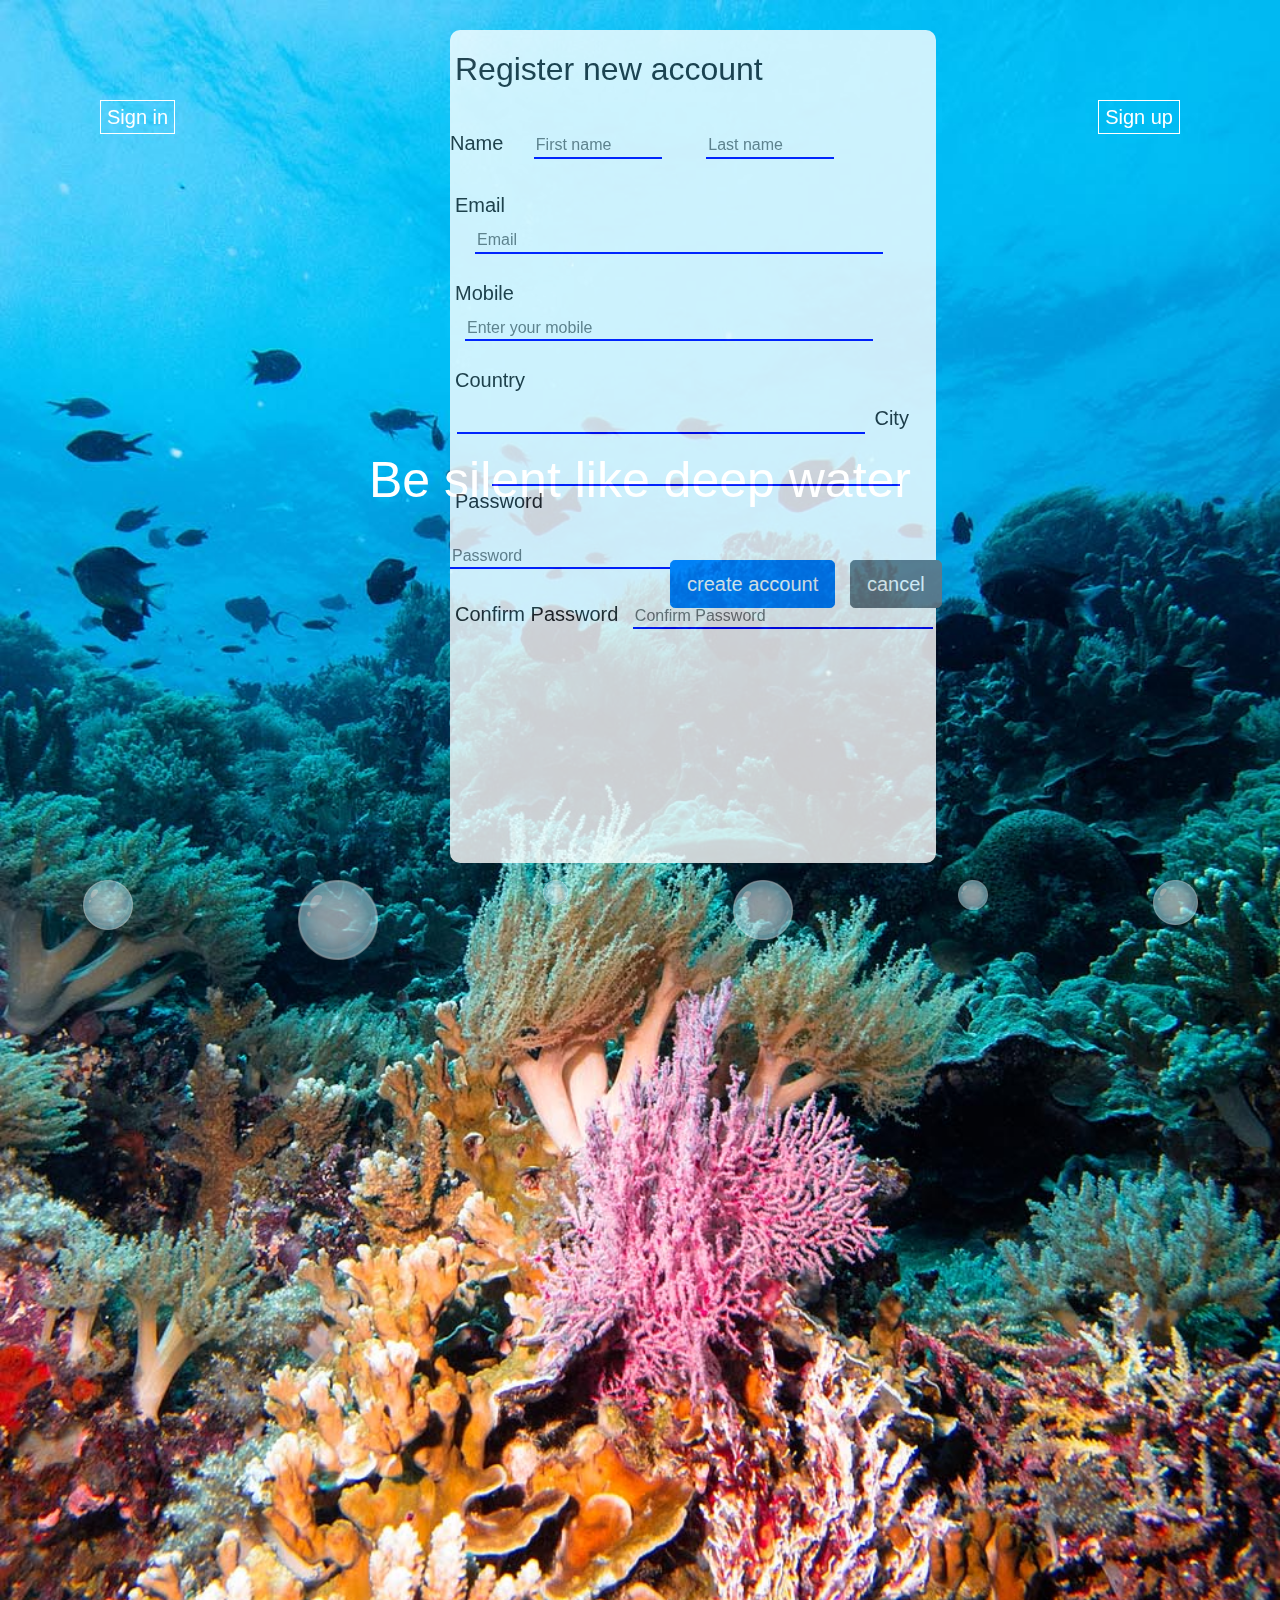
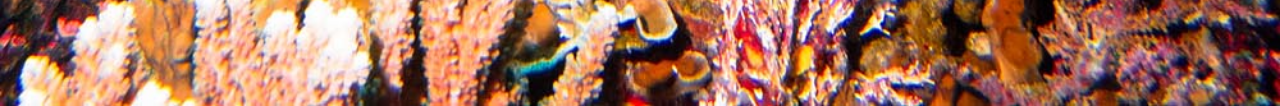
<file: bubbleform.html>
<!DOCTYPE html>
<html lang="en">
<head>
    <meta charset="UTF-8">
    <meta http-equiv="X-UA-Compatible" content="IE=edge">
    <meta name="viewport" content="width=device-width, initial-scale=1.0">
    <title>registeration</title>
    <link rel="stylesheet" href="https://cdnjs.cloudflare.com/ajax/libs/font-awesome/4.7.0/css/font-awesome.min.css">
    <link rel="stylesheet" href="https://stackpath.bootstrapcdn.com/bootstrap/4.4.1/css/bootstrap.min.css"
    integrity="sha384-Vkoo8x4CGsO3+Hhxv8T/Q5PaXtkKtu6ug5TOeNV6gBiFeWPGFN9MuhOf23Q9Ifjh" crossorigin="anonymous">
    <link rel="stylesheet" href="css/try.css">
    <script defer src="js/form.js"></script>
</head>
<body>
    <button class="btn1">
        Sign in 

    </button>
    <button class="btn2">
        Sign up
    </button>
    <img src="image/R.jpg" width="100%" alt="">
    <h1>Be silent like deep water </h1>
    <div class="bubbles">
        <img src="image/bubbles.png" alt="" class="image1">
        <img src="image/bubbles.png" alt="" class="image3">
        <img src="image/bubbles.png" alt="" class="image2">
        <img src="image/bubbles.png" alt="" class="image4">
        <img src="image/bubbles.png" alt="" class="image5">
        <img src="image/bubbles.png" alt="" class="image6">
    </div>
    <div class="div">
        <h2 style="margin: 20px 0px 40px 5px;">Register new account</h2>
        <form method="post" action="script.php">
            <label for="name"> Name</label>
            <input type="text" placeholder="First name" class="input1" id="name">
            <input type="text" placeholder="Last name" class="input2"><br><br>
            <label for="email" style="margin-left: 5px;">Email</label>
            <input id="email" type="email" placeholder="Email" class="input3"><br><br>
            <label for="" style="margin-left: 5px;">Mobile</label>
            <input type="tel" placeholder="Enter your mobile" class="input4"  pattern="01[0-9]{9}" maxlength="11"> <br> <br>
            <label for="list" style="margin-left: 5px;"> Country</label>
            <input list="country" class="input5">
            <datalist id="country">
                <option value="Afghanistan">
                <option value="Astralia">
                <option value="Armenia">
                <option value="A">
                <option value="B">
                <option value="B">
                <option value="B">
                <option value="B">
                <option value="c">
                <option value="c">
                <option value="c">
                <option value="c">
                <option value="c">
                <option value="c">
                <option value="d">
                <option value="d">
                <option value="d">
                <option value="Egypt">
                <option value="E">
                <option value="E">
                <option value="E">
                <option value="E">
            </datalist>
            <label for="list" style="margin-left: 5px;"> City</label>
            <input list="city" class="input6">
            <datalist id="city">
                <option value="Aswan">
                <option value="Asiwt">
                <option value="A">
                <option value="A">
                <option value="B">
                <option value="B">
                <option value="B">
                <option value="B">
                <option value="c">
                <option value="c">
                <option value="c">
                <option value="c">
                <option value="c">
                <option value="c">
                <option value="d">
                <option value="d">
                <option value="d">
                <option value="Egypt">
                <option value="E">
                <option value="E">
                <option value="E">
                <option value="E">

            </datalist>
            <label for="" style="margin-left: 5px; margin-right: 10px;" >Password</label>
            <input  id="password" type="password" placeholder="Password" class="input7">
            <label for="Confirm" style="margin-left: 5px;">Confirm Password</label>
            <input  id="Confirm" type="password" placeholder="Confirm Password" class="input8"><br><br>
            <a href="./index.html" style="text-decoration: none; color: white;"><button id="submit" type="button" class="btn btn-primary btn-lg mybutton1">create account</button> </a>
            <a href="./index.html" style="text-decoration: none; color: white;"><button type="button" class="btn btn-secondary btn-lg mybutton2">cancel</button></a> 
        </form>
    </div>
    
    

    
</body>
</html>
</file>
<file: css/try.css>
.btn1,.btn2{
    position: fixed;
    top: 100px;
    border: 1px solid #ffffff;
    animation: bm 5s infinite;
    font-size: 20px;
    color: #ffffff;
}
.btn1{
 left: 100px;
 background-color:transparent;
}
.btn2{
    right: 100px;
    background-color:transparent;
}
@keyframes bm{
    0%{border-radius: 5px;
    padding: 5px 20px;}
    50%{ border-radius: 20px; padding: 3px 5px;}
    100%{border-radius: 5px; padding:5px 20px;}
}
h1{
    position: fixed;
    top: 50%;
    width: 100%;
    text-align: center;
    color: #ffffff;
    font-size: 50px;
    animation: text 4s infinite;

}
.image1{width: 50px; 
        height: 50px;
        opacity: 0.6;
        animation: bubbles 4s infinite;
        }
.image2{width: 25px; 
        height: 25px;
        opacity: 0.6;
        animation: bubbles 4.5s infinite;
        }
.image3{width: 80px; 
        height: 80px;
        opacity: 0.6;
        animation: bubbles 6s infinite;
        }
.image4{width: 60px; 
        height: 60px;
        opacity: 0.6;
        animation: bubbles 8s infinite;
        }
.image5{width: 30px; 
        height: 30px;
        opacity: 0.6;
        animation: bubbles 9s infinite;
        }
.image6{width: 45px; 
        height: 45px;
        
        opacity: 0.6;
        animation: bubbles 10s infinite;
        }
        .bubbles{
            display: flex;
            justify-content: space-around;
            position: fixed;
            bottom: -60px;
            width: 100%;
        }
        @keyframes bubbles{
            0%{ transform: translate(0,0);}
            100%{transform: translate(0,-700px);
            opacity:0;}
        }
        @keyframes text{
            0%{ transform: translate(0,0);}

            50%{transform: translate(0,-100px);}
            100%{transform: translate(0,0);}

        }
        .div{
            position: absolute;
            left: 450px;
            top: 30px;
            width: 38vw;
            height: 92.5vh;
            background-color: white;
            position: fixed;
            opacity: 0.8;
            border-radius: 10px;

        }
        .input1{
            width: 10vw;
            margin-left: 26px;
            border-left: none;
            border-right: none;
            border-top: none;
            border-color:blue;
            height: 25px;
            
        }
        .input2{
            width: 10vw;
            margin-left: 40px;
            border-left: none;
            border-right: none;
            border-top: none;
            border-color:blue;
            height: 25px;
        }
        .input3{
            margin-left: 25px;
            border-left: none;
            border-right: none;
            border-top: none;
            border-color:blue;
            height: 25px;
            width: 408px;
        }
        .input4{
            height: 25px;
            margin-left: 15px;
            width: 408px;
            border-left: none;
            border-right: none;
            border-top: none;
            border-color:blue;
        
        }
        .input4:invalid{
            border: red solid 3px;
        }
        .input5{
            border-left: none;
            border-right: none;
            border-top: none;
            border-color:blue;
            height: 25px;
            margin-left: 7px;
            width: 408px;
        }
        .input6{
            border-left: none;
            border-right: none;
            border-top: none;
            border-color:blue;
            height: 25px;
            margin-left: 42px;
            width: 408px;
            margin-top:20px;
        }
        .input7{
            border-left: none;
            border-right: none;
            border-top: none;
            border-color:blue;
            height: 25px;
            width: 380px;
            margin-top:20px;

        }
        .input8{
            border-left: none;
            border-right: none;
            border-top: none;
            border-color:blue;
            height: 25px;
            width: 300px;
            margin-top:35px;
            margin-left: 10px;
        }
        .mybutton1{
            position: absolute;
            top:530px;
            left: 220px;
        }
        .mybutton2{
            position: absolute;
            top:530px;
            left: 400px;
        }
        input{background-color: transparent;}
    label{
        color: #252222;
        font-size: 20px;
        font-family: 'Roboto', sans-serif;
    }
    @media only screen and (max-width: 600px) {
        .div{
    
            width: 20vw;
            left: 50%;
            transform: translatex(-50%);
        }
        
    }
</file>
